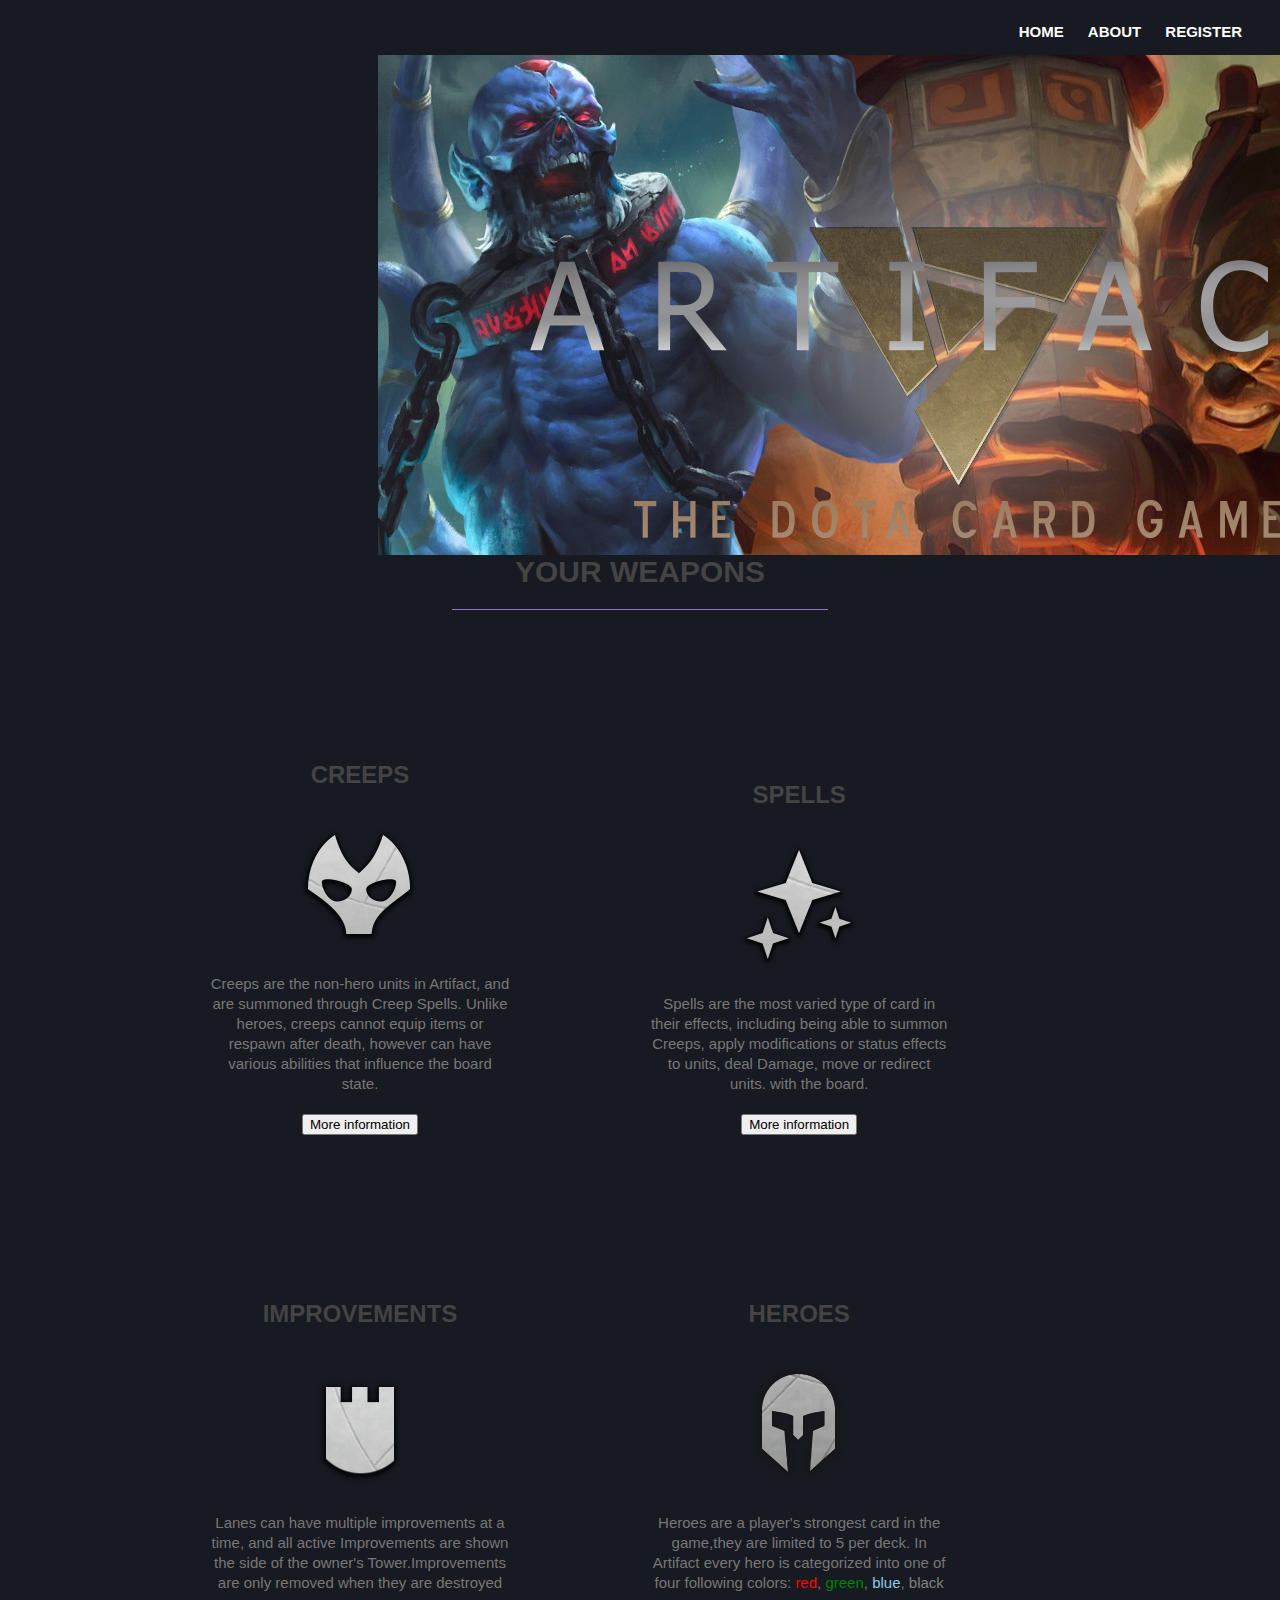
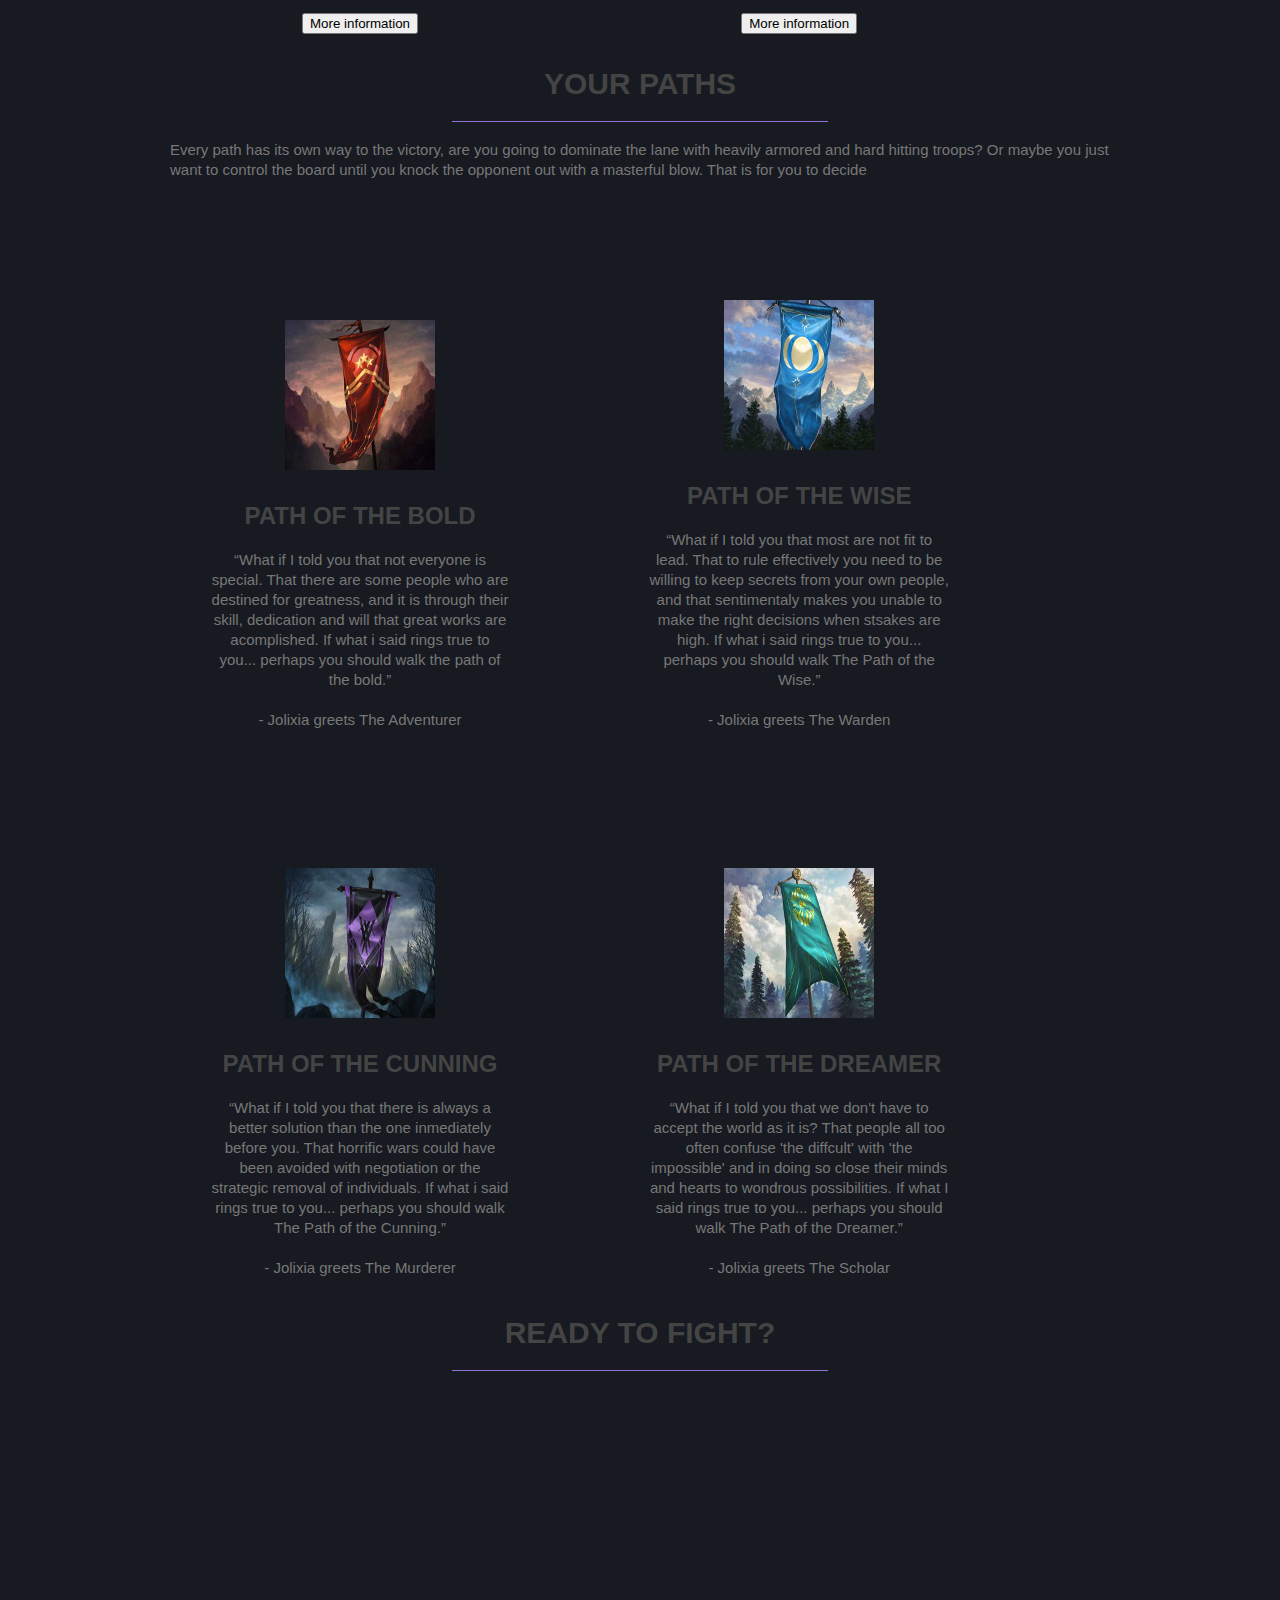
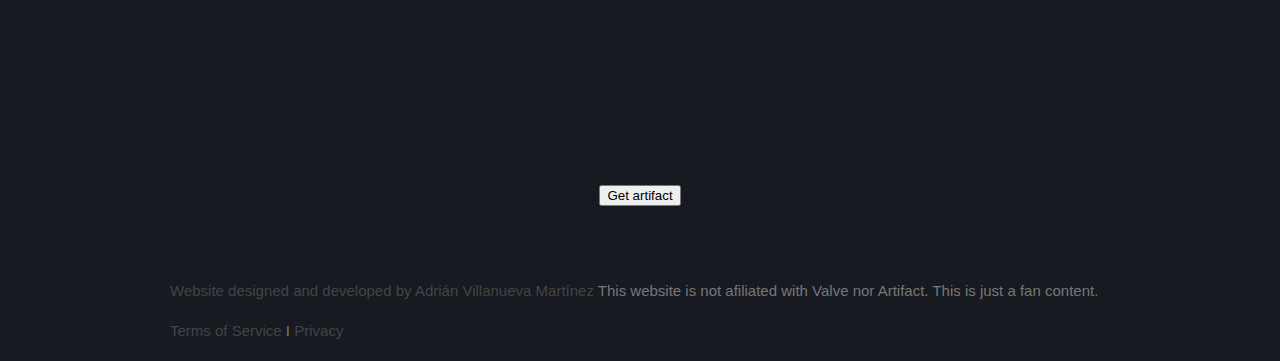
<file: index.html>
<html>

<head>
  <meta lang="en" <meta charset="utf-8">
  <title>Artifactpedia</title>
  <link rel="shortcut icon" type="image/png" href="img/favicon.png" />
  <link rel="stylesheet" type="text/css" href="css/index.css" />
</head>

<body>
  <header>
    <div class="cabecero">
      <nav>
        <ul>
          <li><a href="index.html">Home</a></li>
          <li><a href="about.html">About</a></li>
          <li><a href="register.html">Register</a></li>
        </ul>
      </nav>
    </div>
    <div class="logo">
	<img src="img/artifact_logo.png"/>
    </div>
  </header>

 

  <div id="features">
    <div class="wrapper">
      <h3>Your weapons</h3>
      <ul>
        <li>
          <h4>Creeps</h4>
          <img src="img/icons/creep.png" />
          <p>Creeps are the non-hero units in Artifact, and are summoned through Creep Spells. Unlike heroes, creeps cannot equip items or respawn after death, however can have various abilities that influence the board state. </p>
          <form action="cards.html#creeps">
            <input type="submit" value="More information" />
          </form>
        </li>
        <li>
          <h4>Spells</h4>
          <img src="img/icons/spell.png" />
          <p>Spells are the most varied type of card in their effects, including being able to summon Creeps, apply modifications or status effects to units, deal Damage, move or redirect units.
            with the board. </p>
          <form action="cards.html#spells">
            <input type="submit" value="More information" />
          </form>
        </li>
        <li>
          <h4>Improvements</h4>
          <img src="img/icons/tower.png" />
          <p>Lanes can have multiple improvements at a time, and all active Improvements are shown the side of the owner's Tower.Improvements are only removed when they are destroyed </p>
          <form action="cards.html#improvements">
            <input type="submit" value="More information" />
          </form>
        </li>
        <li>
          <h4>Heroes</h4>
          <img src="img/icons/hero.png" />
          <p>Heroes are a player's strongest card in the game,they are limited to 5 per deck. In Artifact every hero is categorized into one of four following colors:
            <a href="#primary-content" style="color:red;">red</a>,
            <a href="#primary-content" style="color:green;">green</a>,
            <a href="#primary-content" style="color:skyblue;">blue</a>,
            <a href="#primary-content" style="color:gray;">black</a></p>
          <form action="cards.html#heroes">
            <input type="submit" value="More information" />
          </form>
        </li>
        <div class="clear"></div>
      </ul>
    </div>
  </div>

  <div id="features">
    <div class="wrapper">
      <h3>Your paths</h3>
      <p>Every path has its own way to the victory, are you going to dominate the lane with heavily armored and hard hitting troops? Or maybe you just want to control the board until you knock the opponent out with a masterful blow. That is for
        you to decide </p>
      <ul>
        <li>
          <img src="img/paths/path_of_the_bold.jpg" />
          <h4>Path of the Bold</h4>
          <p><q>What if I told you that not everyone is special. That there are some people who are destined for greatness, and it is through their skill, dedication and will that great works are acomplished.
              If what i said rings true to you... perhaps you should walk the path of the bold.</p></q>
          <p>
            - Jolixia greets The Adventurer
          </p>

        </li>
        <li>
          <img src="img/paths/path_of_the_wise.jpg" />
          <h4>Path of the Wise</h4>
          <p><q>What if I told you that most are not fit to lead. That to rule effectively you need to be willing to keep secrets from your own people, and that sentimentaly makes you unable to make
              the right decisions when stsakes are high. If what i said rings true to you... perhaps you should walk The Path of the Wise.</p></q>
          <p>
            - Jolixia greets The Warden
          </p>
        </li>
        <li>
          <img src="img/paths/path_of_the_cunning.jpg" />
          <h4>Path of the Cunning</h4>
          <p><q>What if I told you that there is always a better solution than the one inmediately before you. That horrific wars could have been avoided with negotiation or the strategic removal of individuals.
              If what i said rings true to you... perhaps you should walk The Path of the Cunning.</p></q>
          <p>
            - Jolixia greets The Murderer
          </p>
        </li>
        <li>
          <img src="img/paths/path_of_the_dreamer.jpg" />
          <h4>Path of the Dreamer</h4>
          <p><q>What if I told you that we don't have to accept the world as it is? That people all too often confuse 'the diffcult' with 'the impossible' and in doing so close their minds and hearts
              to wondrous possibilities. If what I said rings true to you... perhaps you should walk The Path of the Dreamer.</p></q>
          <p>
            - Jolixia greets The Scholar
          </p>
        </li>
      </ul>
    </div>
  </div>
  <div id="features">
    <div class="wrapper">
      <h3>Ready to fight?</h3>
      <p align="center">
        <iframe width="560" height="315" src="https://www.youtube.com/embed/od5XamlmNxQ" frameborder="0" allow="autoplay; encrypted-media" allowfullscreen></iframe>
      </p>
      <form action="https://store.steampowered.com/app/583950/Artifact/">
        <div id="cta">
          <input type="submit" value="Get artifact" />
        </div>

      </form>
    </div>
  </div>

  <footer>
    <div class="wrapper">
      <div id="footer-info">
        <p><a href="https://github.com/adrianvillanueva997">Website designed and developed by Adrián Villanueva Martínez</href></a> This website is not afiliated with Valve nor Artifact. This is just a fan content.</p>
        <p><a href="terms_of_service.html">Terms of Service</a> I <a href="privacy.html">Privacy</a></p>
      </div>
  </footer>


</body>

</html>
</file>
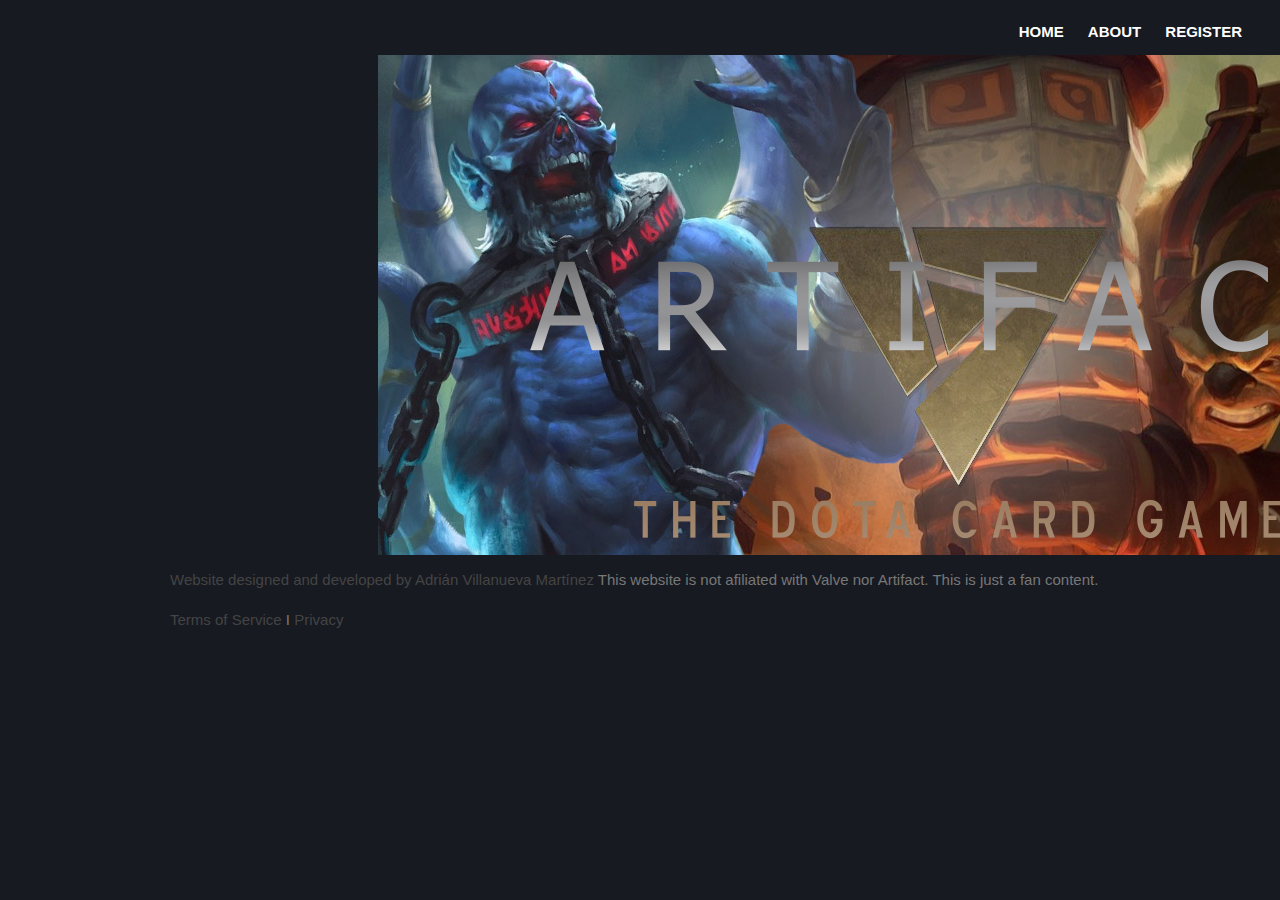
<file: about.html>
<html>

<head>
  <meta lang="en" <meta charset="utf-8">
  <title>Artifactpedia</title>
  <link rel="shortcut icon" type="image/png" href="img/favicon.png" />
  <link rel="stylesheet" type="text/css" href="css/index.css" />
</head>
<body>
  <header>
    <div class="cabecero">
      <nav>
        <ul>
          <li><a href="index.html">Home</a></li>
          <li><a href="about.html">About</a></li>
          <li><a href="register.html">Register</a></li>
        </ul>
      </nav>
    </div>
    <div class="logo">
	<img src="img/artifact_logo.png"/>
    </div>
  </header>

  <div class="showcase-contenido">
    <div class="contenido">
    </div>
  </div>

  <footer>
    <div class="wrapper">
      <div id="footer-info">
        <p><a href="https://github.com/adrianvillanueva997">Website designed and developed by Adrián Villanueva Martínez</href></a> This website is not afiliated with Valve nor Artifact. This is just a fan content.</p>
        <p><a href="terms_of_service.html">Terms of Service</a> I <a href="privacy.html">Privacy</a></p>
      </div>
  </footer>

</body>

</html>
</file>
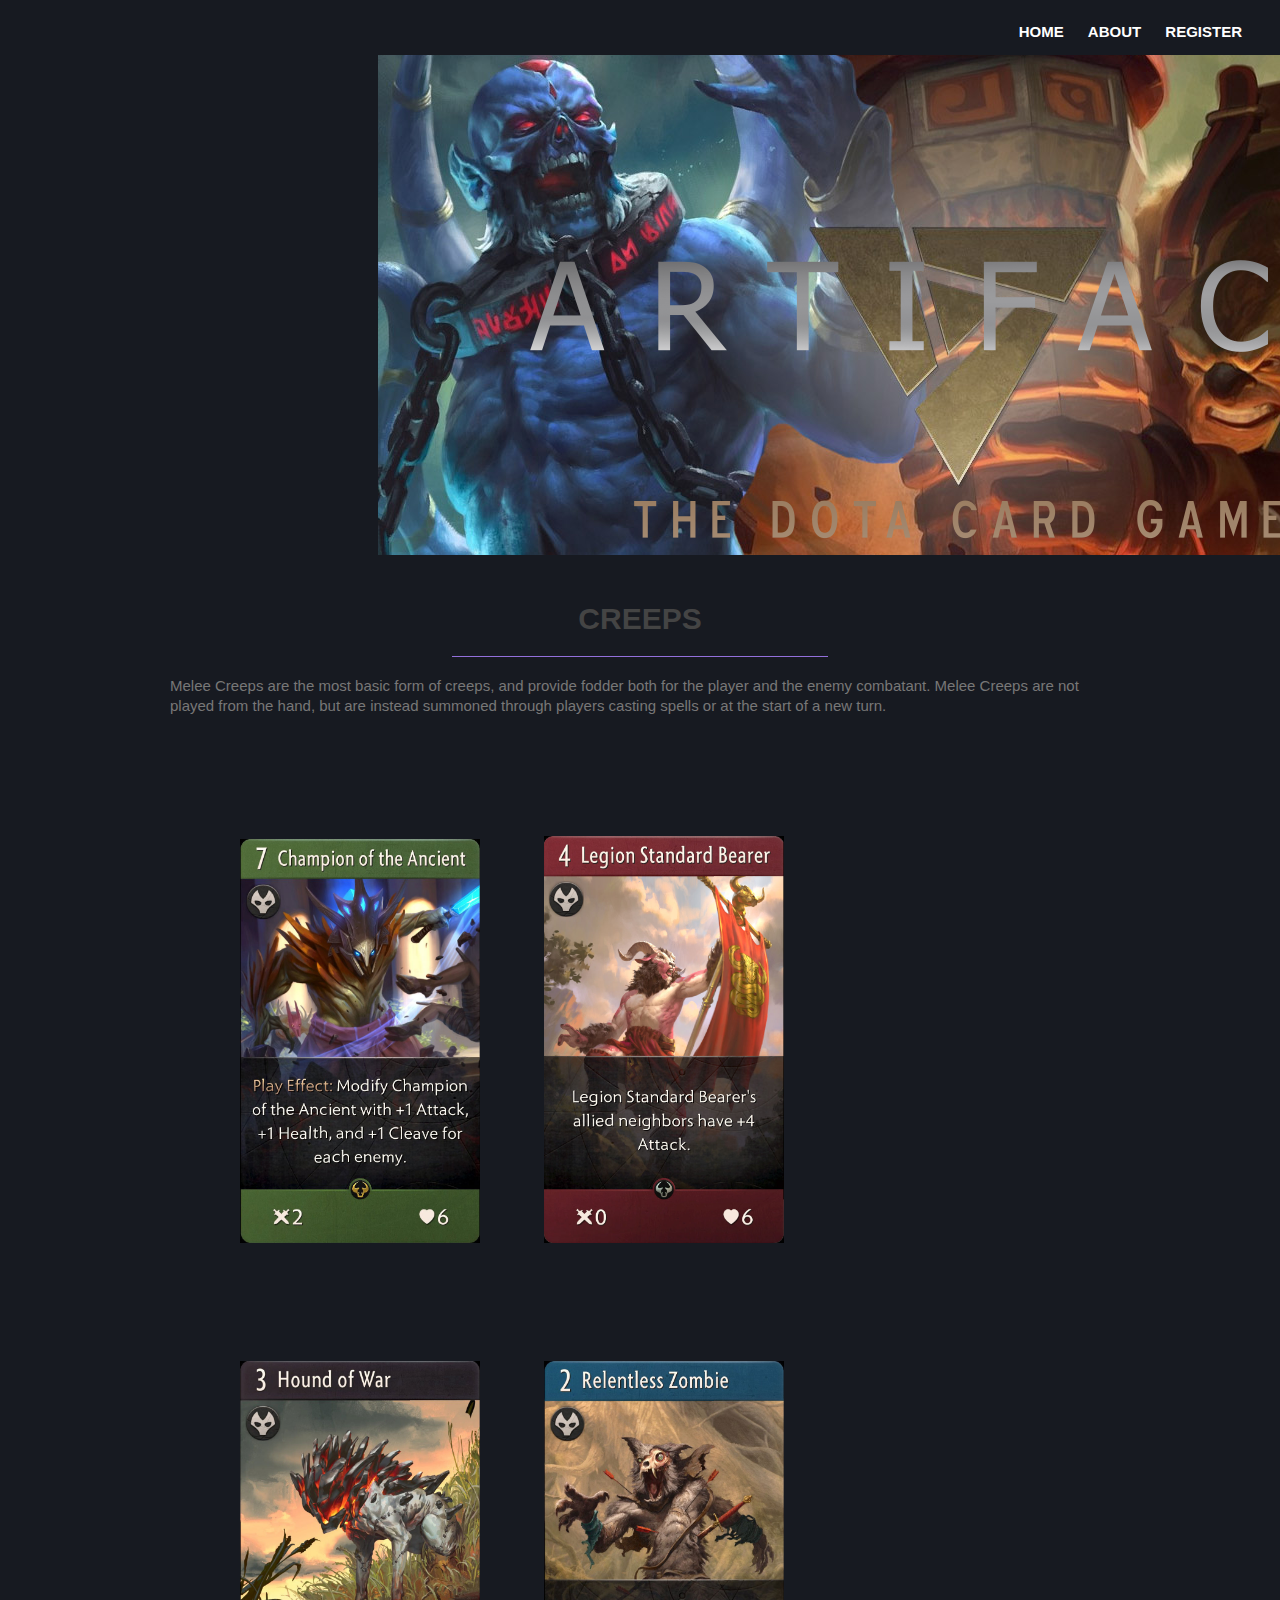
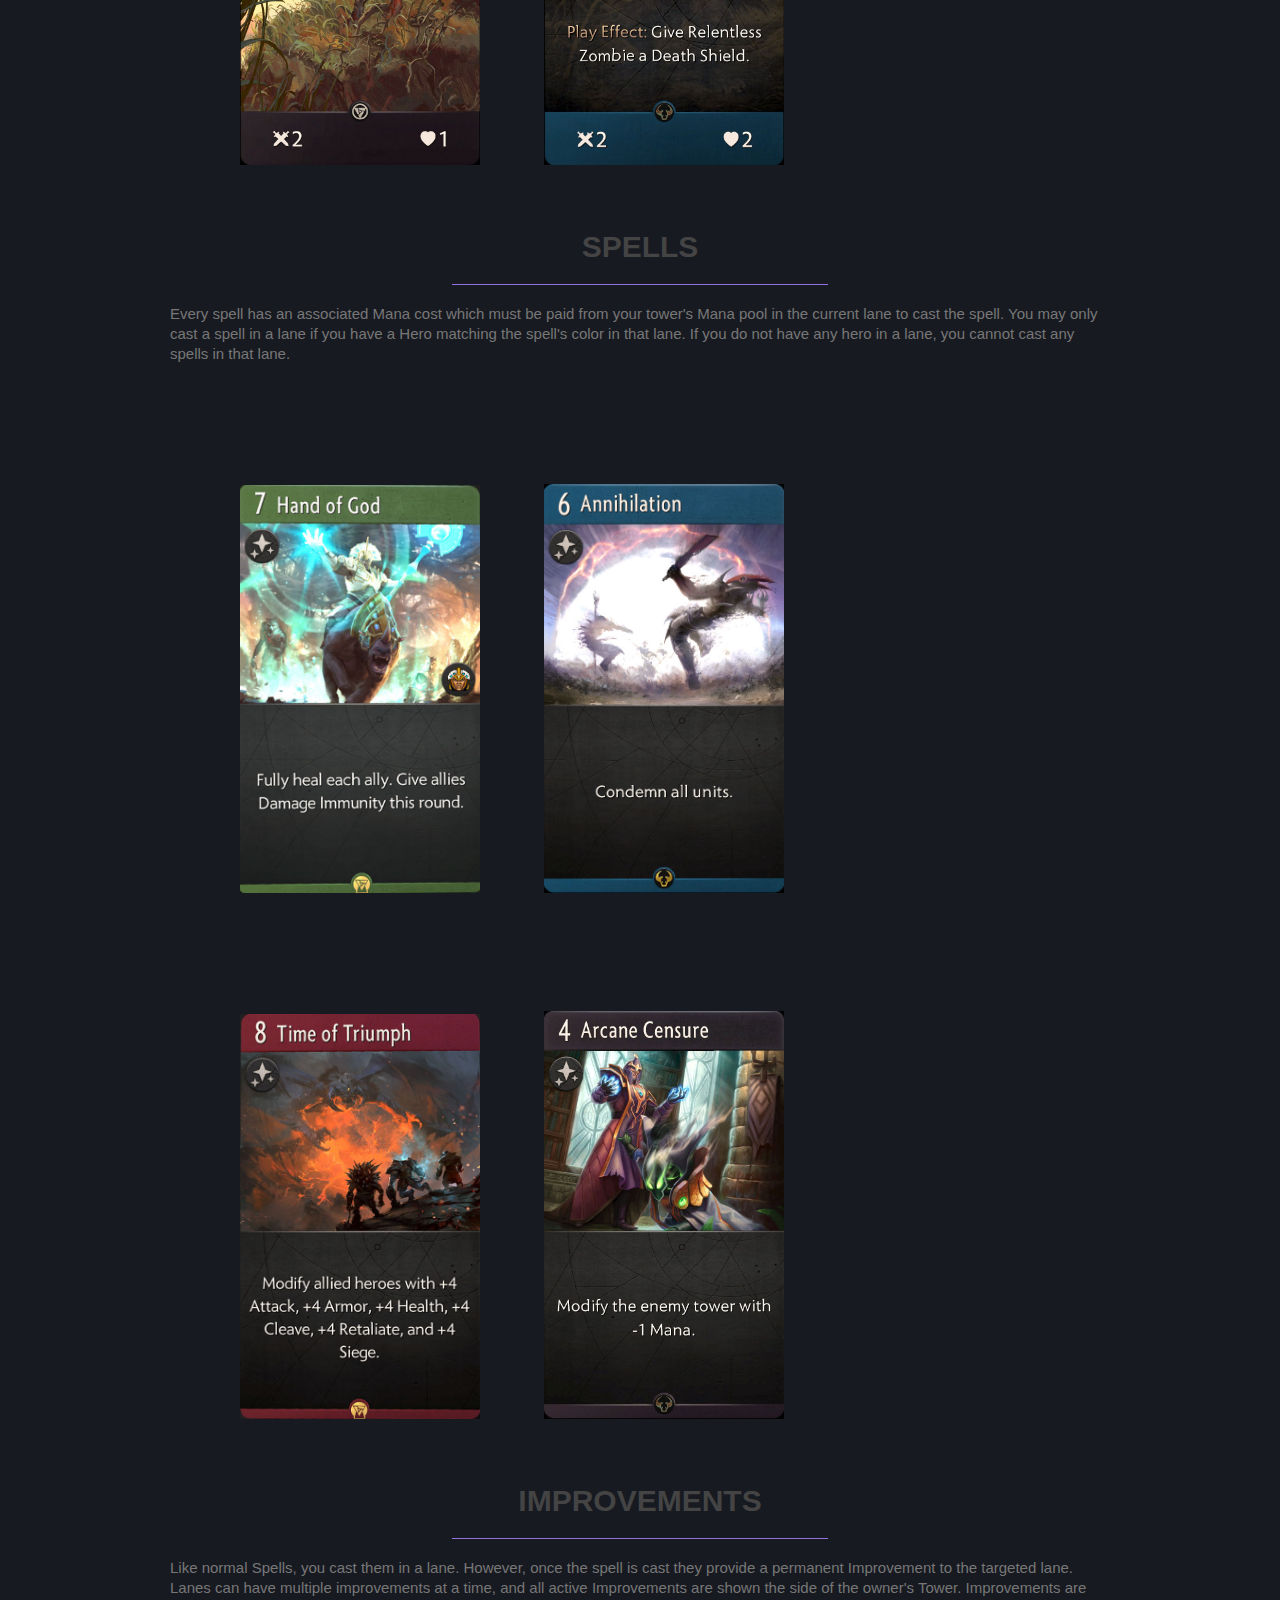
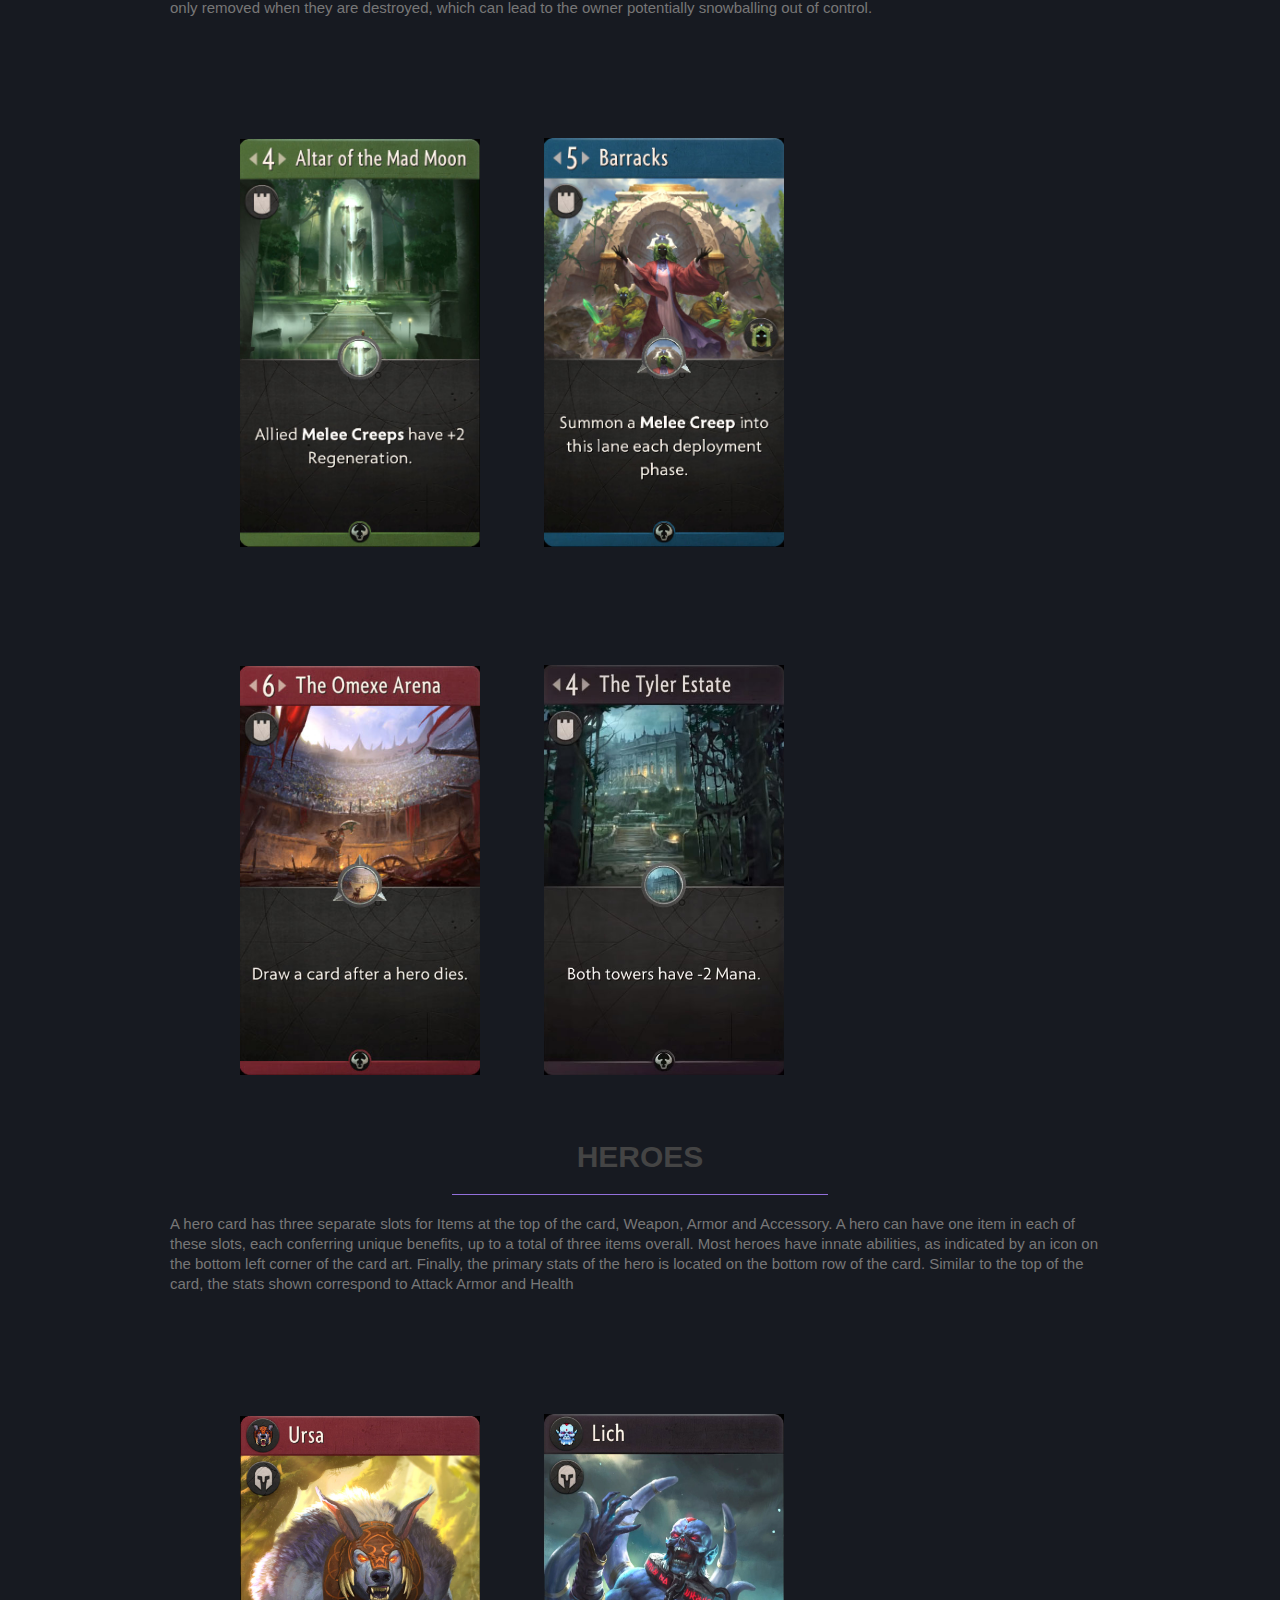
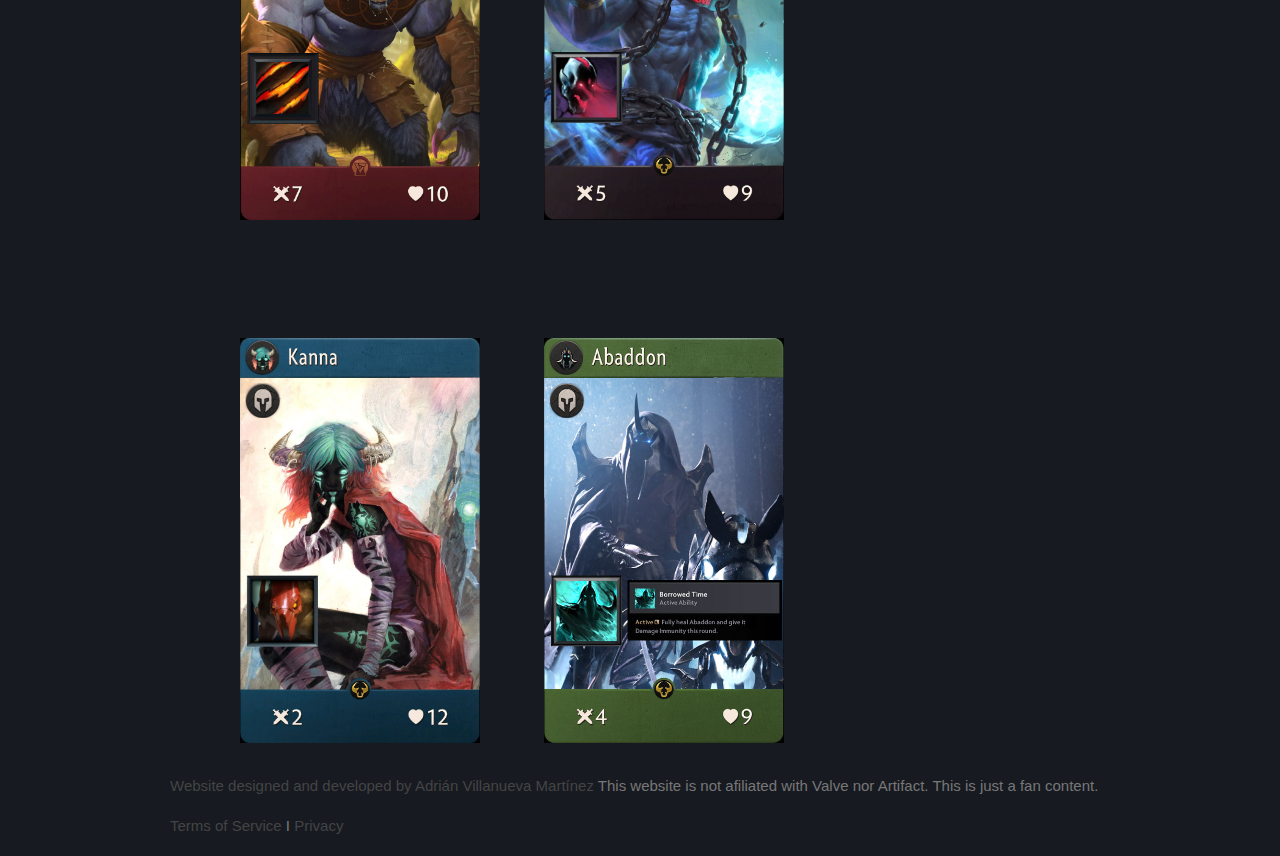
<file: cards.html>
<html>

<head>
  <meta lang="en" <meta charset="utf-8">
  <title>Artifactpedia</title>
  <link rel="shortcut icon" type="image/png" href="img/favicon.png" />
  <link rel="stylesheet" type="text/css" href="css/index.css" />
</head>

<body>
  <header>
    <div class="cabecero">
      <nav>
        <ul>
          <li><a href="index.html">Home</a></li>
          <li><a href="about.html">About</a></li>
          <li><a href="register.html">Register</a></li>
        </ul>
      </nav>
    </div>
    <div class="logo">
	<img src="img/artifact_logo.png"/>
    </div>
  </header>

  <div class="showcase-contenido">
    <div class="contenido">
    </div>
  </div>


  <div id="cards">
    <div class="wrapper" id="creeps">
      <h3>Creeps</h3>
      <p>
        Melee Creeps are the most basic form of creeps, and provide fodder both for the player and the enemy combatant.
        Melee Creeps are not played from the hand, but are instead summoned through players casting spells or at the start of a new turn.
      </p>
      <ul>
        <li>
          <img src="img/cards/champion-of-the-ancient.jpg" />
        </li>
        <li>
          <img src="img/cards/legion-standard-bearer.jpg" />
        </li>
        <li>
          <img src="img/cards/hound-of-war.jpg" />
        </li>
        <li>
          <img src="img/cards/relentless-zombie.jpg" />
        </li>
      </ul>
    </div>
  </div>

  <div id="cards">
    <div class="wrapper" id="spells">
      <h3>Spells</h3>
      <p>
        Every spell has an associated Mana cost which must be paid from your tower's Mana pool in the current lane to cast the spell.
        You may only cast a spell in a lane if you have a Hero matching the spell's color in that lane. If you do not have any hero in a lane, you cannot cast any spells in that lane.
      </p>
      <ul>
        <li>
          <img src="img/cards/hand-of-god.jpg" />
        </li>
        <li>
          <img src="img/cards/annihilation.jpg" />
        </li>
        <li>
          <img src="img/cards/time-of-triumph.jpg" />
        </li>
        <li>
          <img src="img/cards/arcane-censure.jpg" />
        </li>
      </ul>
    </div>
  </div>
  <div id="cards">
    <div class="wrapper" id="improvements">
      <h3>Improvements</h3>
      <p>
        Like normal Spells, you cast them in a lane. However, once the spell is cast they provide a permanent Improvement to the targeted lane. Lanes can have multiple improvements at a time, and all active Improvements are shown the side of the
        owner's Tower.
        Improvements are only removed when they are destroyed, which can lead to the owner potentially snowballing out of control.
      </p>
      <ul>
        <li>
          <img src="img/cards/altar-of-the-mad-moon.jpg" />
        </li>
        <li>
          <img src="img/cards/barracks.jpg" />
        </li>
        <li>
          <img src="img/cards/the-omexe-arena.jpg" />
        </li>
        <li>
          <img src="img/cards/the-tyler-estate.jpg" />
        </li>
      </ul>
    </div>
  </div>
  <div id="cards">
    <div class="wrapper" id="heroes">
      <h3>Heroes</h3>
      <p>
        A hero card has three separate slots for Items at the top of the card, Weapon, Armor and Accessory. A hero can have one item in each of these slots, each conferring unique benefits, up to a total of three items overall. Most heroes have
        innate abilities, as indicated by an icon on the bottom left corner of the card art. Finally, the primary stats of the hero is located on the bottom row of the card.
        Similar to the top of the card, the stats shown correspond to Attack Armor and Health
      </p>
      <ul>
        <li>
          <img src="img/cards/ursa.jpg" />
        </li>
        <li>
          <img src="img/cards/lich.jpg" />
        </li>
        <li>
          <img src="img/cards/kanna.jpg" />
        </li>
        <li>
          <img src="img/cards/abaddon.jpg" />
        </li>
      </ul>
    </div>
  </div>
  <footer>
    <div class="wrapper">
      <div id="footer-info">
        <p><a href="https://github.com/adrianvillanueva997">Website designed and developed by Adrián Villanueva Martínez</href></a> This website is not afiliated with Valve nor Artifact. This is just a fan content.</p>
        <p><a href="terms_of_service.html">Terms of Service</a> I <a href="privacy.html">Privacy</a></p>
      </div>
  </footer>


</body>

</html>
</file>
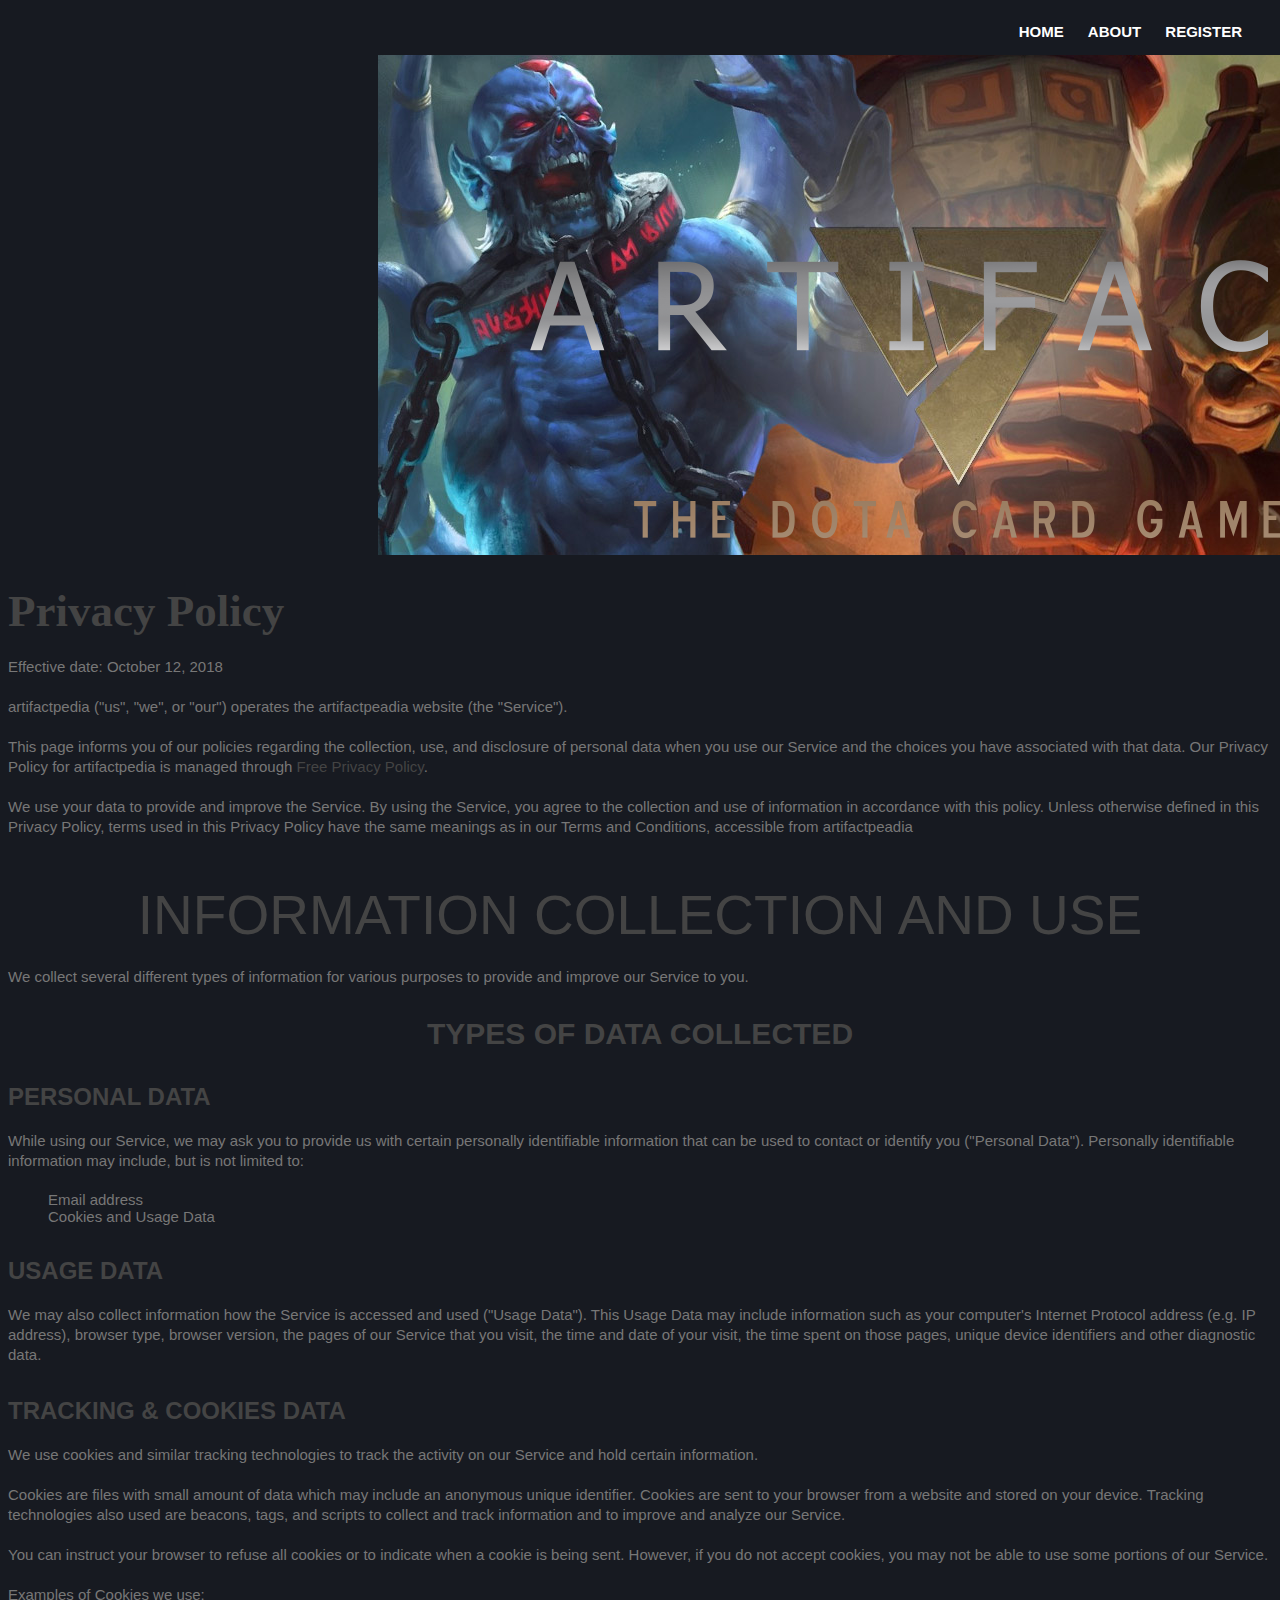
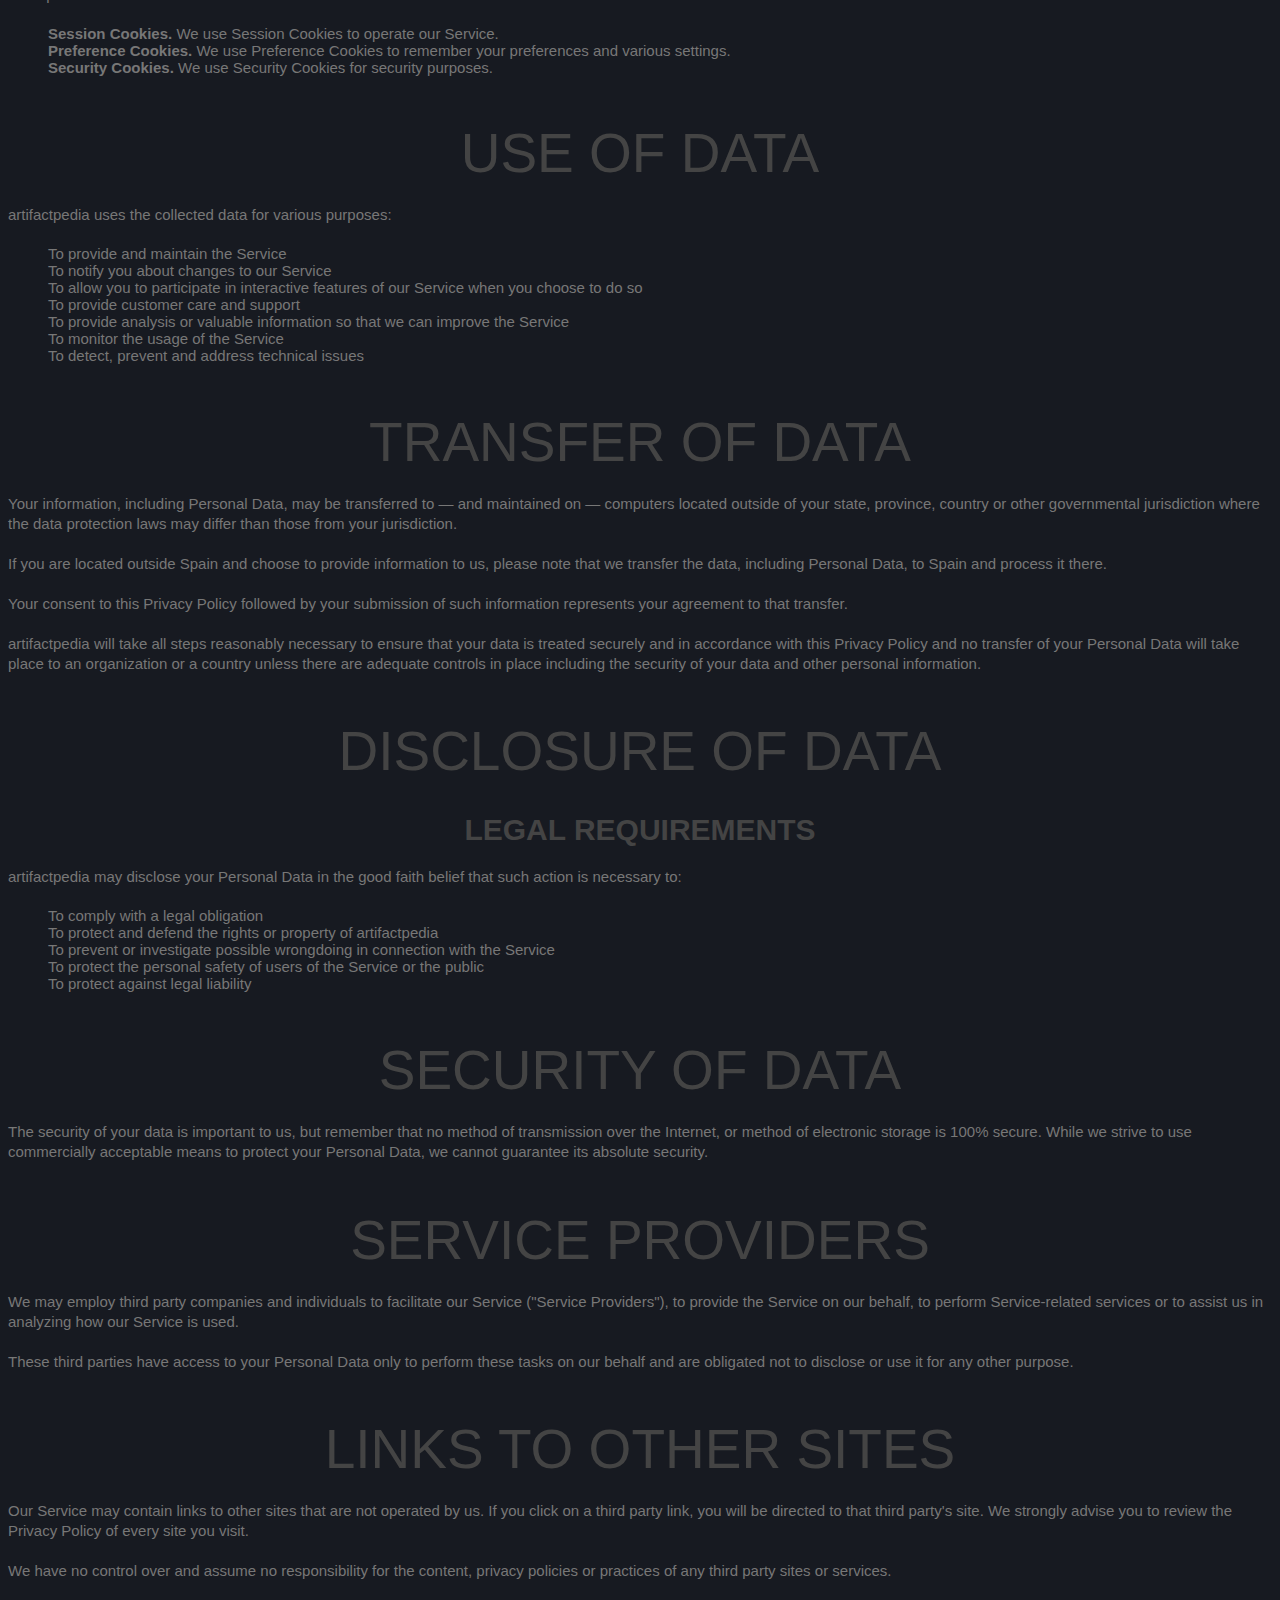
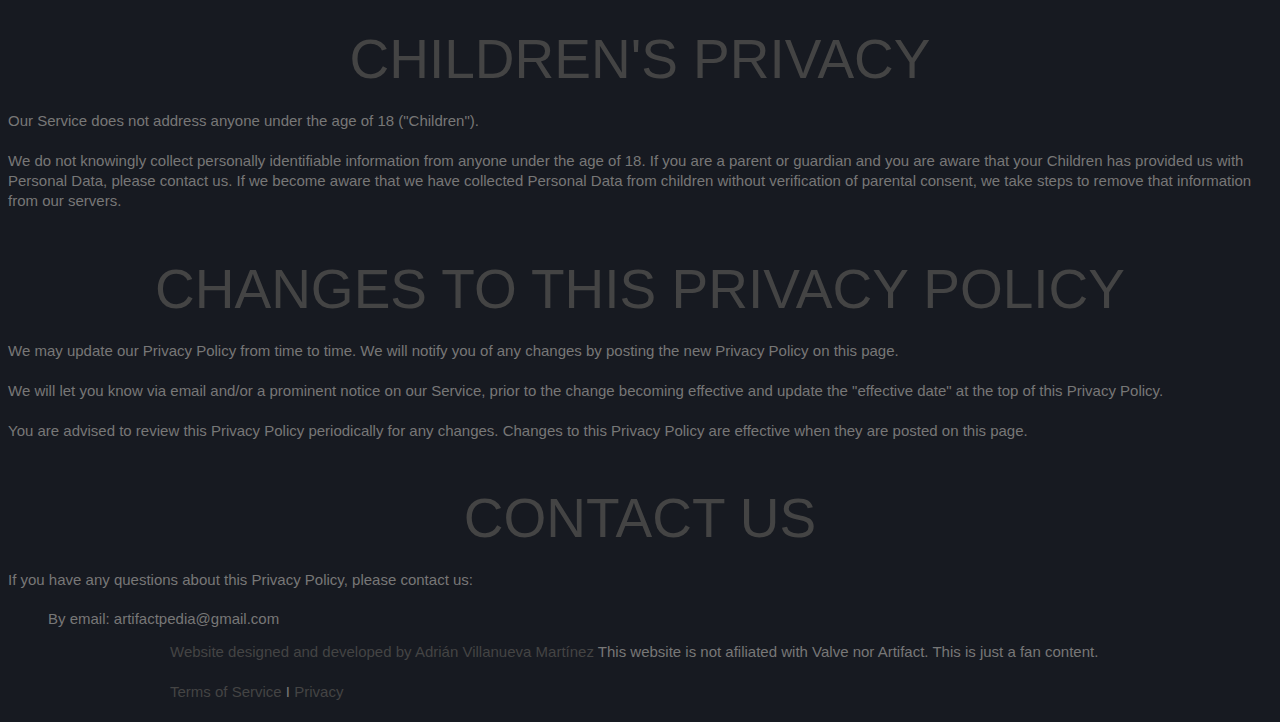
<file: privacy.html>
<html lang="en" dir="ltr">

<head>
  <meta charset="utf-8">
  <title>Terms of service</title>
  <link rel="shortcut icon" type="image/png" href="img/favicon.png" />
  <link rel="stylesheet" type="text/css" href="css/index.css" />
</head>

<body>

  <header>
    <div class="cabecero">
      <nav>
        <ul>
          <li><a href="index.html">Home</a></li>
          <li><a href="about.html">About</a></li>
          <li><a href="register.html">Register</a></li>
        </ul>
      </nav>
    </div>
    <div class="logo">
	<img src="img/artifact_logo.png"/>
    </div>
  </header>


  <h1>Privacy Policy</h1>


  <p>Effective date: October 12, 2018</p>


  <p>artifactpedia ("us", "we", or "our") operates the artifactpeadia website (the "Service").</p>

  <p>This page informs you of our policies regarding the collection, use, and disclosure of personal data when you use our Service and the choices you have associated with that data. Our Privacy Policy for artifactpedia is managed through <a href="https://www.freeprivacypolicy.com/free-privacy-policy-generator.php">Free
      Privacy Policy</a>.</p>

  <p>We use your data to provide and improve the Service. By using the Service, you agree to the collection and use of information in accordance with this policy. Unless otherwise defined in this Privacy Policy, terms used in this Privacy Policy
    have the same meanings as in our Terms and Conditions, accessible from artifactpeadia</p>


  <h2>Information Collection And Use</h2>

  <p>We collect several different types of information for various purposes to provide and improve our Service to you.</p>

  <h3>Types of Data Collected</h3>

  <h4>Personal Data</h4>

  <p>While using our Service, we may ask you to provide us with certain personally identifiable information that can be used to contact or identify you ("Personal Data"). Personally identifiable information may include, but is not limited to:</p>

  <ul>
    <li>Email address</li>
    <li>Cookies and Usage Data</li>
  </ul>

  <h4>Usage Data</h4>

  <p>We may also collect information how the Service is accessed and used ("Usage Data"). This Usage Data may include information such as your computer's Internet Protocol address (e.g. IP address), browser type, browser version, the pages of our
    Service that you visit, the time and date of your visit, the time spent on those pages, unique device identifiers and other diagnostic data.</p>

  <h4>Tracking & Cookies Data</h4>
  <p>We use cookies and similar tracking technologies to track the activity on our Service and hold certain information.</p>
  <p>Cookies are files with small amount of data which may include an anonymous unique identifier. Cookies are sent to your browser from a website and stored on your device. Tracking technologies also used are beacons, tags, and scripts to collect
    and track information and to improve and analyze our Service.</p>
  <p>You can instruct your browser to refuse all cookies or to indicate when a cookie is being sent. However, if you do not accept cookies, you may not be able to use some portions of our Service.</p>
  <p>Examples of Cookies we use:</p>
  <ul>
    <li><strong>Session Cookies.</strong> We use Session Cookies to operate our Service.</li>
    <li><strong>Preference Cookies.</strong> We use Preference Cookies to remember your preferences and various settings.</li>
    <li><strong>Security Cookies.</strong> We use Security Cookies for security purposes.</li>
  </ul>

  <h2>Use of Data</h2>

  <p>artifactpedia uses the collected data for various purposes:</p>
  <ul>
    <li>To provide and maintain the Service</li>
    <li>To notify you about changes to our Service</li>
    <li>To allow you to participate in interactive features of our Service when you choose to do so</li>
    <li>To provide customer care and support</li>
    <li>To provide analysis or valuable information so that we can improve the Service</li>
    <li>To monitor the usage of the Service</li>
    <li>To detect, prevent and address technical issues</li>
  </ul>

  <h2>Transfer Of Data</h2>
  <p>Your information, including Personal Data, may be transferred to — and maintained on — computers located outside of your state, province, country or other governmental jurisdiction where the data protection laws may differ than those from your
    jurisdiction.</p>
  <p>If you are located outside Spain and choose to provide information to us, please note that we transfer the data, including Personal Data, to Spain and process it there.</p>
  <p>Your consent to this Privacy Policy followed by your submission of such information represents your agreement to that transfer.</p>
  <p>artifactpedia will take all steps reasonably necessary to ensure that your data is treated securely and in accordance with this Privacy Policy and no transfer of your Personal Data will take place to an organization or a country unless there
    are adequate controls in place including the security of your data and other personal information.</p>

  <h2>Disclosure Of Data</h2>

  <h3>Legal Requirements</h3>
  <p>artifactpedia may disclose your Personal Data in the good faith belief that such action is necessary to:</p>
  <ul>
    <li>To comply with a legal obligation</li>
    <li>To protect and defend the rights or property of artifactpedia</li>
    <li>To prevent or investigate possible wrongdoing in connection with the Service</li>
    <li>To protect the personal safety of users of the Service or the public</li>
    <li>To protect against legal liability</li>
  </ul>

  <h2>Security Of Data</h2>
  <p>The security of your data is important to us, but remember that no method of transmission over the Internet, or method of electronic storage is 100% secure. While we strive to use commercially acceptable means to protect your Personal Data, we
    cannot guarantee its absolute security.</p>

  <h2>Service Providers</h2>
  <p>We may employ third party companies and individuals to facilitate our Service ("Service Providers"), to provide the Service on our behalf, to perform Service-related services or to assist us in analyzing how our Service is used.</p>
  <p>These third parties have access to your Personal Data only to perform these tasks on our behalf and are obligated not to disclose or use it for any other purpose.</p>



  <h2>Links To Other Sites</h2>
  <p>Our Service may contain links to other sites that are not operated by us. If you click on a third party link, you will be directed to that third party's site. We strongly advise you to review the Privacy Policy of every site you visit.</p>
  <p>We have no control over and assume no responsibility for the content, privacy policies or practices of any third party sites or services.</p>


  <h2>Children's Privacy</h2>
  <p>Our Service does not address anyone under the age of 18 ("Children").</p>
  <p>We do not knowingly collect personally identifiable information from anyone under the age of 18. If you are a parent or guardian and you are aware that your Children has provided us with Personal Data, please contact us. If we become aware that
    we have collected Personal Data from children without verification of parental consent, we take steps to remove that information from our servers.</p>


  <h2>Changes To This Privacy Policy</h2>
  <p>We may update our Privacy Policy from time to time. We will notify you of any changes by posting the new Privacy Policy on this page.</p>
  <p>We will let you know via email and/or a prominent notice on our Service, prior to the change becoming effective and update the "effective date" at the top of this Privacy Policy.</p>
  <p>You are advised to review this Privacy Policy periodically for any changes. Changes to this Privacy Policy are effective when they are posted on this page.</p>


  <h2>Contact Us</h2>
  <p>If you have any questions about this Privacy Policy, please contact us:</p>
  <ul>
    <li>By email: artifactpedia@gmail.com</li>

  </ul>

  <footer>
    <div class="wrapper">
      <div id="footer-info">
        <p><a href="https://github.com/adrianvillanueva997">Website designed and developed by Adrián Villanueva Martínez</href></a> This website is not afiliated with Valve nor Artifact. This is just a fan content.</p>
        <p><a href="terms_of_service.html">Terms of Service</a> I <a href="privacy.html">Privacy</a></p>
      </div>
  </footer>


</html>
</file>
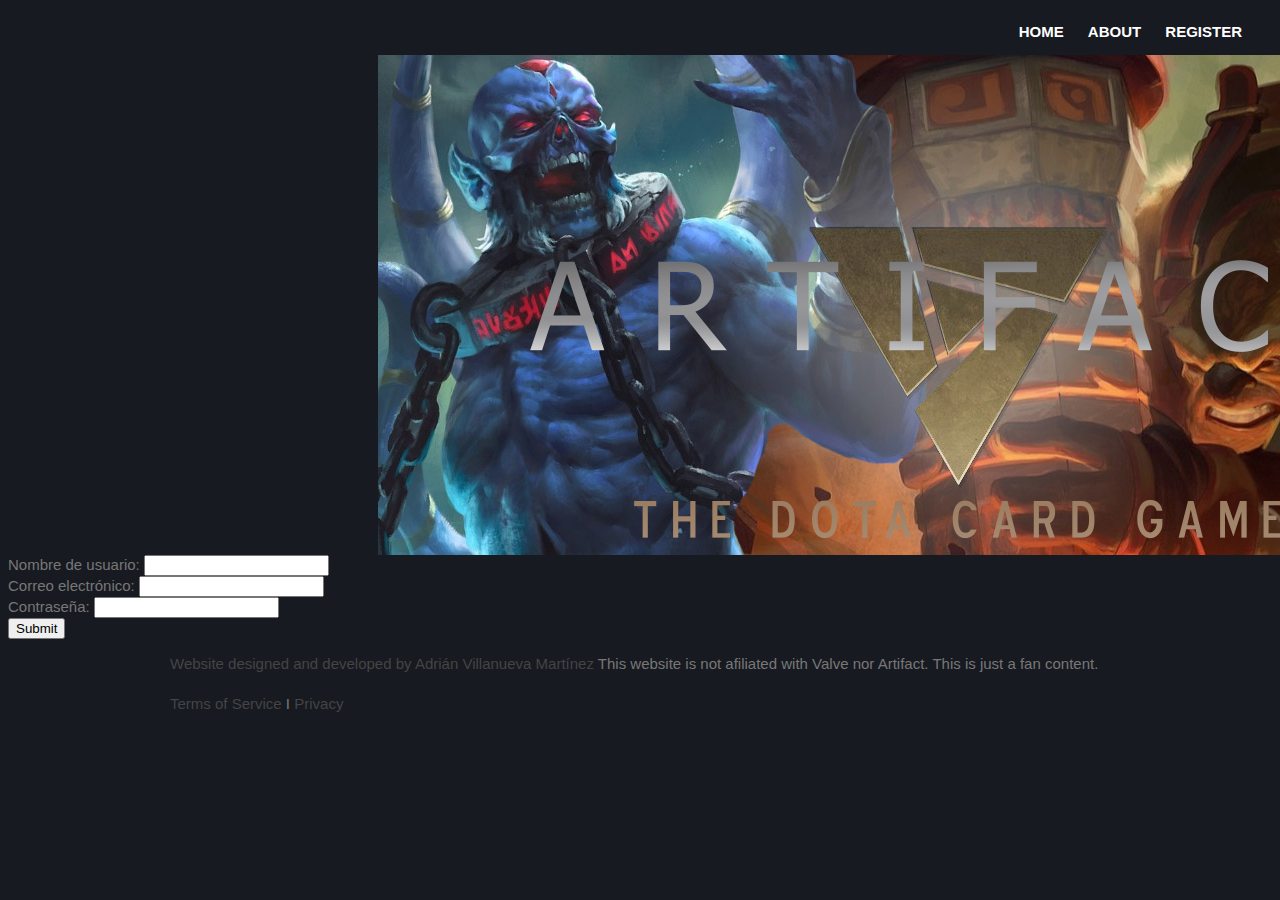
<file: register.html>
<html>

<head>
  <meta lang="en" <meta charset="utf-8">
  <title>Artifactpedia</title>
  <link rel="shortcut icon" type="image/png" href="img/favicon.png" />
  <link rel="stylesheet" type="text/css" href="css/index.css" />
</head>

<body>

  <body>
  <header>
    <div class="cabecero">
      <nav>
        <ul>
          <li><a href="index.html">Home</a></li>
          <li><a href="about.html">About</a></li>
          <li><a href="register.html">Register</a></li>
        </ul>
      </nav>
    </div>
    <div class="logo">
	<img src="img/artifact_logo.png"/>
    </div>
  </header>
  
    <div class="campo_registro">
      <form>
        Nombre de usuario:
        <input type="text" name="nombre" /><br />
        Correo electrónico:
        <input type="text" name="correo" /><br />
        Contraseña:
        <input type="password" name="contrasena" /><br />
        <input type="submit" value="Submit">
      </form>
    </div>

  <footer>
    <div class="wrapper">
      <div id="footer-info">
        <p><a href="https://github.com/adrianvillanueva997">Website designed and developed by Adrián Villanueva Martínez</href></a> This website is not afiliated with Valve nor Artifact. This is just a fan content.</p>
        <p><a href="terms_of_service.html">Terms of Service</a> I <a href="privacy.html">Privacy</a></p>
      </div>
  </footer>


</html>
</file>
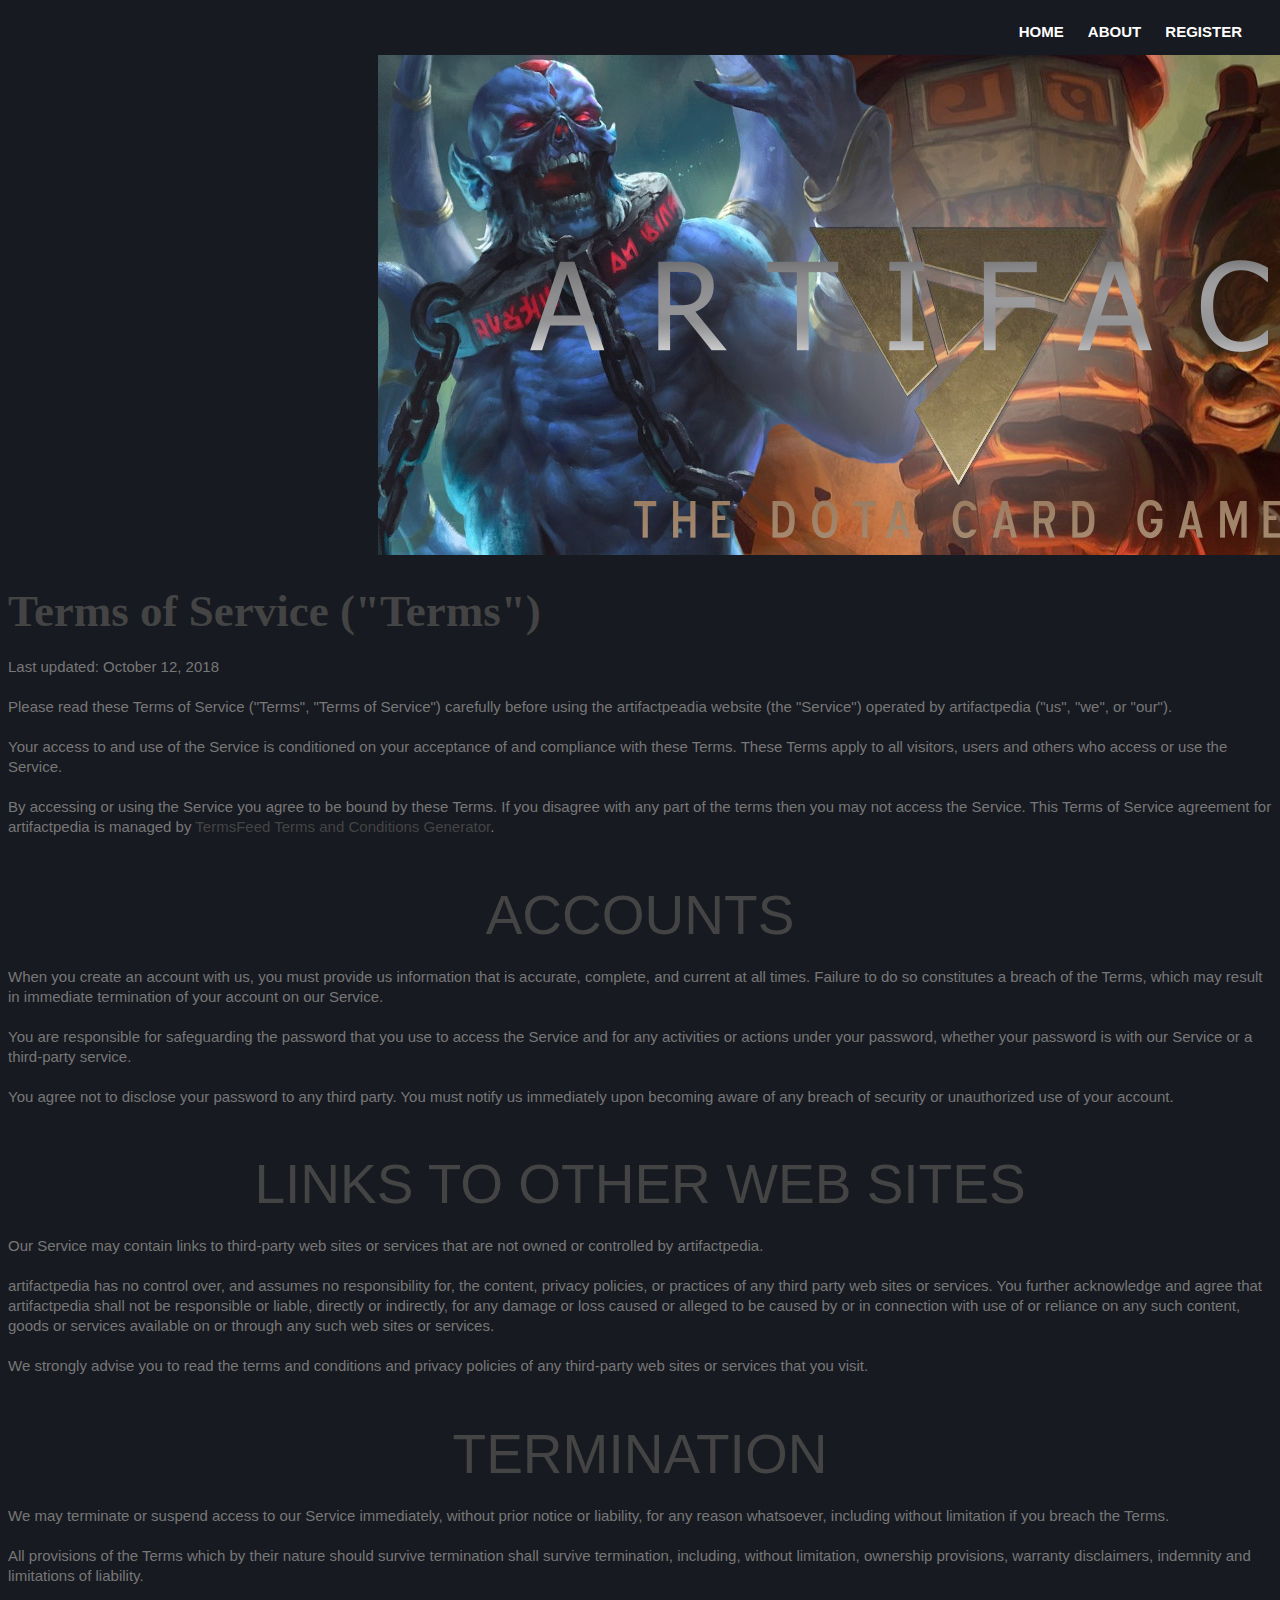
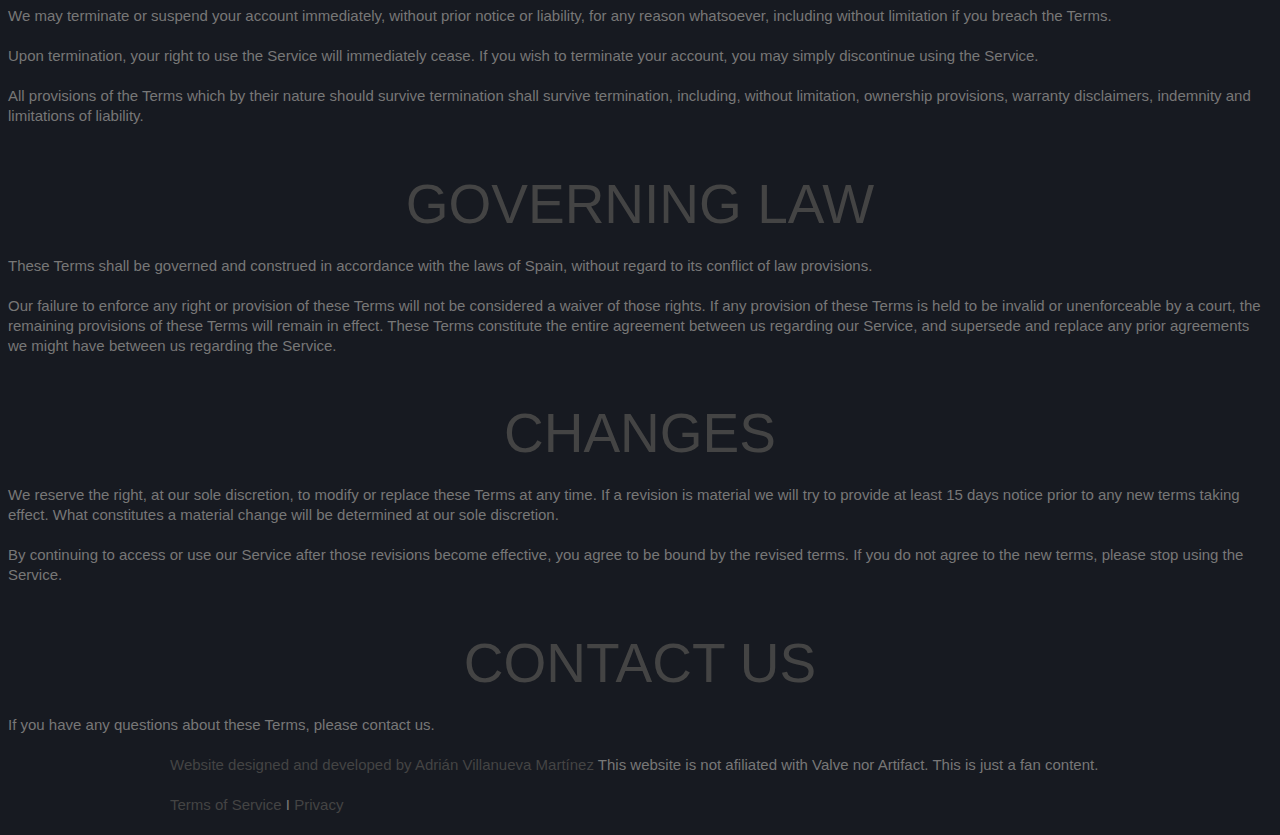
<file: terms_of_service.html>
<html lang="en" dir="ltr">

<head>
  <meta charset="utf-8">
  <title>Terms of service</title>
  <link rel="shortcut icon" type="image/png" href="img/favicon.png" />
  <link rel="stylesheet" type="text/css" href="css/index.css" />
</head>

<body>

  <header>
    <div class="cabecero">
      <nav>
        <ul>
          <li><a href="index.html">Home</a></li>
          <li><a href="about.html">About</a></li>
          <li><a href="register.html">Register</a></li>
        </ul>
      </nav>
    </div>
    <div class="logo">
	<img src="img/artifact_logo.png"/>
    </div>
  </header>

  <h1>Terms of Service ("Terms")</h1>


  <p>Last updated: October 12, 2018</p>


  <p>Please read these Terms of Service ("Terms", "Terms of Service") carefully before using the artifactpeadia website (the "Service") operated by artifactpedia ("us", "we", or "our").</p>

  <p>Your access to and use of the Service is conditioned on your acceptance of and compliance with these Terms. These Terms apply to all visitors, users and others who access or use the Service.</p>

  <p>By accessing or using the Service you agree to be bound by these Terms. If you disagree with any part of the terms then you may not access the Service. This Terms of Service agreement for artifactpedia is managed by <a href="https://termsfeed.com/terms-conditions/generator/">TermsFeed
      Terms and Conditions Generator</a>.</p>


  <h2>Accounts</h2>

  <p>When you create an account with us, you must provide us information that is accurate, complete, and current at all times. Failure to do so constitutes a breach of the Terms, which may result in immediate termination of your account on our
    Service.</p>

  <p>You are responsible for safeguarding the password that you use to access the Service and for any activities or actions under your password, whether your password is with our Service or a third-party service.</p>

  <p>You agree not to disclose your password to any third party. You must notify us immediately upon becoming aware of any breach of security or unauthorized use of your account.</p>


  <h2>Links To Other Web Sites</h2>

  <p>Our Service may contain links to third-party web sites or services that are not owned or controlled by artifactpedia.</p>

  <p>artifactpedia has no control over, and assumes no responsibility for, the content, privacy policies, or practices of any third party web sites or services. You further acknowledge and agree that artifactpedia shall not be responsible or liable,
    directly or indirectly, for any damage or loss caused or alleged to be caused by or in connection with use of or reliance on any such content, goods or services available on or through any such web sites or services.</p>

  <p>We strongly advise you to read the terms and conditions and privacy policies of any third-party web sites or services that you visit.</p>


  <h2>Termination</h2>

  <p>We may terminate or suspend access to our Service immediately, without prior notice or liability, for any reason whatsoever, including without limitation if you breach the Terms.</p>

  <p>All provisions of the Terms which by their nature should survive termination shall survive termination, including, without limitation, ownership provisions, warranty disclaimers, indemnity and limitations of liability.</p>

  <p>We may terminate or suspend your account immediately, without prior notice or liability, for any reason whatsoever, including without limitation if you breach the Terms.</p>

  <p>Upon termination, your right to use the Service will immediately cease. If you wish to terminate your account, you may simply discontinue using the Service.</p>

  <p>All provisions of the Terms which by their nature should survive termination shall survive termination, including, without limitation, ownership provisions, warranty disclaimers, indemnity and limitations of liability.</p>


  <h2>Governing Law</h2>

  <p>These Terms shall be governed and construed in accordance with the laws of Spain, without regard to its conflict of law provisions.</p>

  <p>Our failure to enforce any right or provision of these Terms will not be considered a waiver of those rights. If any provision of these Terms is held to be invalid or unenforceable by a court, the remaining provisions of these Terms will remain
    in effect. These Terms constitute the entire agreement between us regarding our Service, and supersede and replace any prior agreements we might have between us regarding the Service.</p>


  <h2>Changes</h2>

  <p>We reserve the right, at our sole discretion, to modify or replace these Terms at any time. If a revision is material we will try to provide at least 15 days notice prior to any new terms taking effect. What constitutes a material change will
    be determined at our sole discretion.</p>

  <p>By continuing to access or use our Service after those revisions become effective, you agree to be bound by the revised terms. If you do not agree to the new terms, please stop using the Service.</p>


  <h2>Contact Us</h2>

  <p>If you have any questions about these Terms, please contact us.</p>


  <footer>
    <div class="wrapper">
      <div id="footer-info">
        <p><a href="https://github.com/adrianvillanueva997">Website designed and developed by Adrián Villanueva Martínez</href></a> This website is not afiliated with Valve nor Artifact. This is just a fan content.</p>
        <p><a href="terms_of_service.html">Terms of Service</a> I <a href="privacy.html">Privacy</a></p>
      </div>
  </footer>

</body>

</html>
</file>
<file: css/index.css>
body {
  background-color: #171a21;
  color: #777;
  font: normal 15px "Helvetica Neue", Arial, Helvetica, Geneva, sans-serif;
}

p {
  line-height: 20px;
  margin-bottom: 20px;
}

h1 {
  font-family: 'Crete Round', serif;
  font-weight: bold;
  color: #444;
  font-size: 45px;
  margin-bottom: 20px;
}

h2 {
  font-weight: 300;
  color: #444;
  font-size: 55px;
  text-transform: uppercase;
  text-align: center;
  margin-bottom: 20px;
}

h3 {
  font-size: 30px;
  color: #444;
  font-weight: bold;
  text-transform: uppercase;
  text-align: center;
  margin-bottom: 20px;
}

h4 {
  font-size: 24px;
  color: #444;
  font-weight: bold;
  text-transform: uppercase;
  margin-bottom: 20px;
}

h4:hover {
  color: white;
}

a {
  text-decoration: none;
  color: #444;
}

a:hover {
  color: white;
}

strong {
  font-weight: bold;
}

small {
  font-size: 13px;
  color: #777;
  font-style: italic;
}

.clear {
  clear: both;
}

.wrapper {
  margin: 0 auto;
  padding: 0 10px;
  width: 940px;
}

.cabecero {
  margin: auto;
  padding: 0 10px;
}

header h1 {
  float: right;
  margin-top: 32px;
  color: white;
}

header h1 .color {
  color: #171a21;
}

header nav {
  float: right;
}

header nav ul li {
  display: inline-block;
  margin-top: 0px;
}

header nav ul li a {
  color: white;
  text-transform: uppercase;
  font-weight: bold;
  display: block;
  margin-right: 20px;
}

header nav ul li a:active {
  background-color: white;
  color: white;
}

.logo img {
display: block;
margin-left: auto;
margin-right: auto;
margin: 0 auto;
}

#features ul {
  margin: auto;
  
}

#features h3 {
  display: table;
  margin-left: auto;
margin-right: auto;
  margin: 0 auto 2% auto;
  width: 40%;
  border-bottom: 1px solid mediumpurple;
  padding: 0 0 20px 0;
}

#features ul li {
  width: 300px;
  padding-top: 100px;
  margin-right: 15%;
  text-align: center;
  margin-bottom: 2%;
  display: inline-block;
  
}

li {
  list-style-type: none;
}

#cta {
  padding: 60px 0;
  text-align: center;
}

#cards img {
  width: 80%;
  height: auto;
}

#cards img:hover {
  transform: scale(1.5);
}

#cards ul li {
  width: 300px;
  padding-top: 100px;
  margin-right: auto;
  text-align: center;
  margin-bottom: 2%;
  display: inline-block;
}

li {
  list-style-type: none;
}

#cards ul li img.resize{
  width: 50px;
}
#cards h3 {
  display: table;
  margin: 5% auto 2% auto;
  width: 40%;
  border-bottom: 1px solid mediumpurple;
  padding: 0 0 20px 0;
}
</file>
